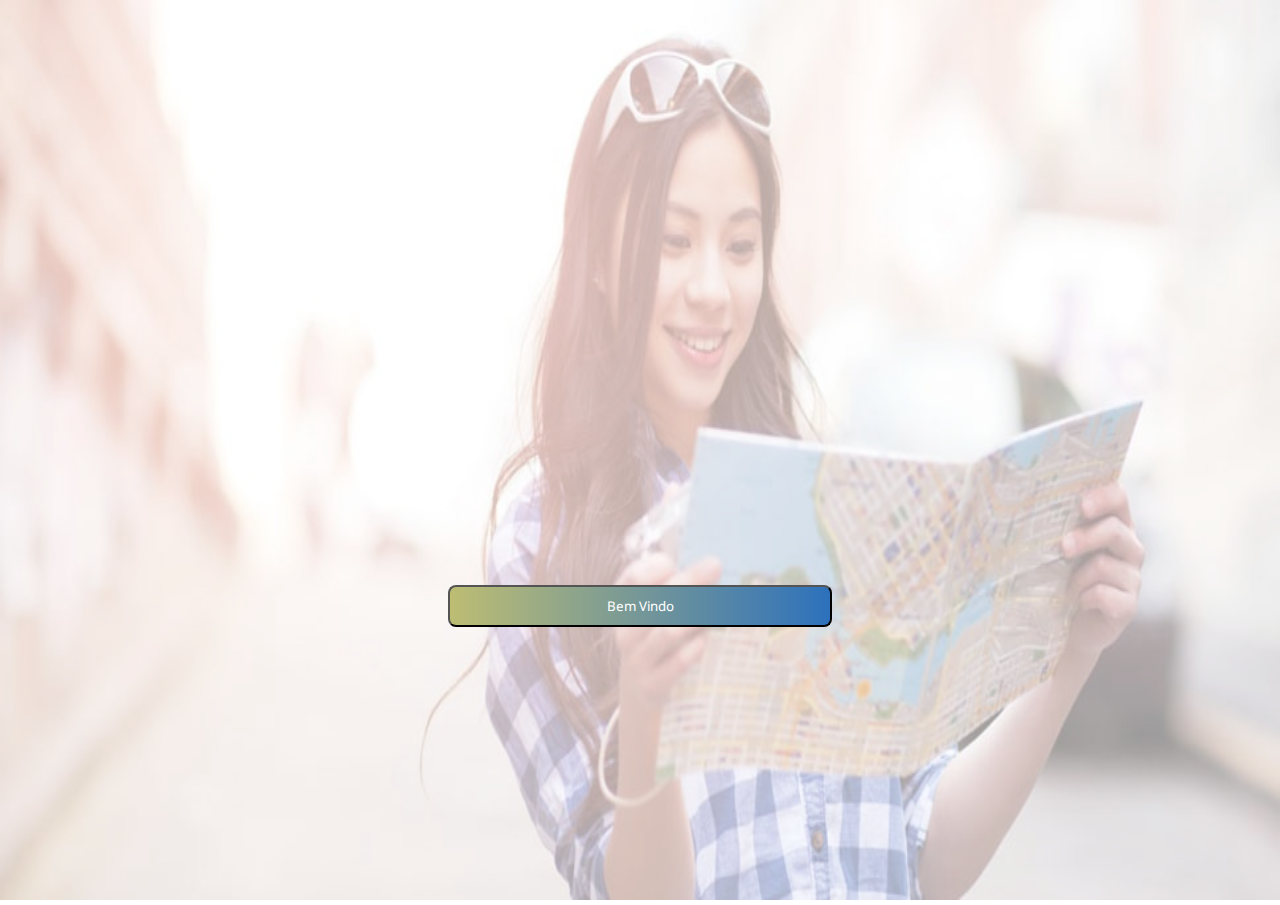
<file: index.html>
<!DOCTYPE html>
<html lang="pt-br">
<head>
    <meta charset="UTF-8">
    <meta http-equiv="X-UA-Compatible" content="IE=edge">
    <meta name="viewport" content="width=device-width, initial-scale=1.0">
    <link rel="stylesheet" href="style/index.css">
    <title>BEM VINDO</title>
</head>
<body>
   <div class="capa-bem-vindo">
       <img src="/img/capa.jpeg" alt="" >
  
        <button class="btn-bem-vindo" href="http://127.0.0.1:5500/cadastro.html">Bem Vindo</button>
    </div>
</body>
</html>
</file>
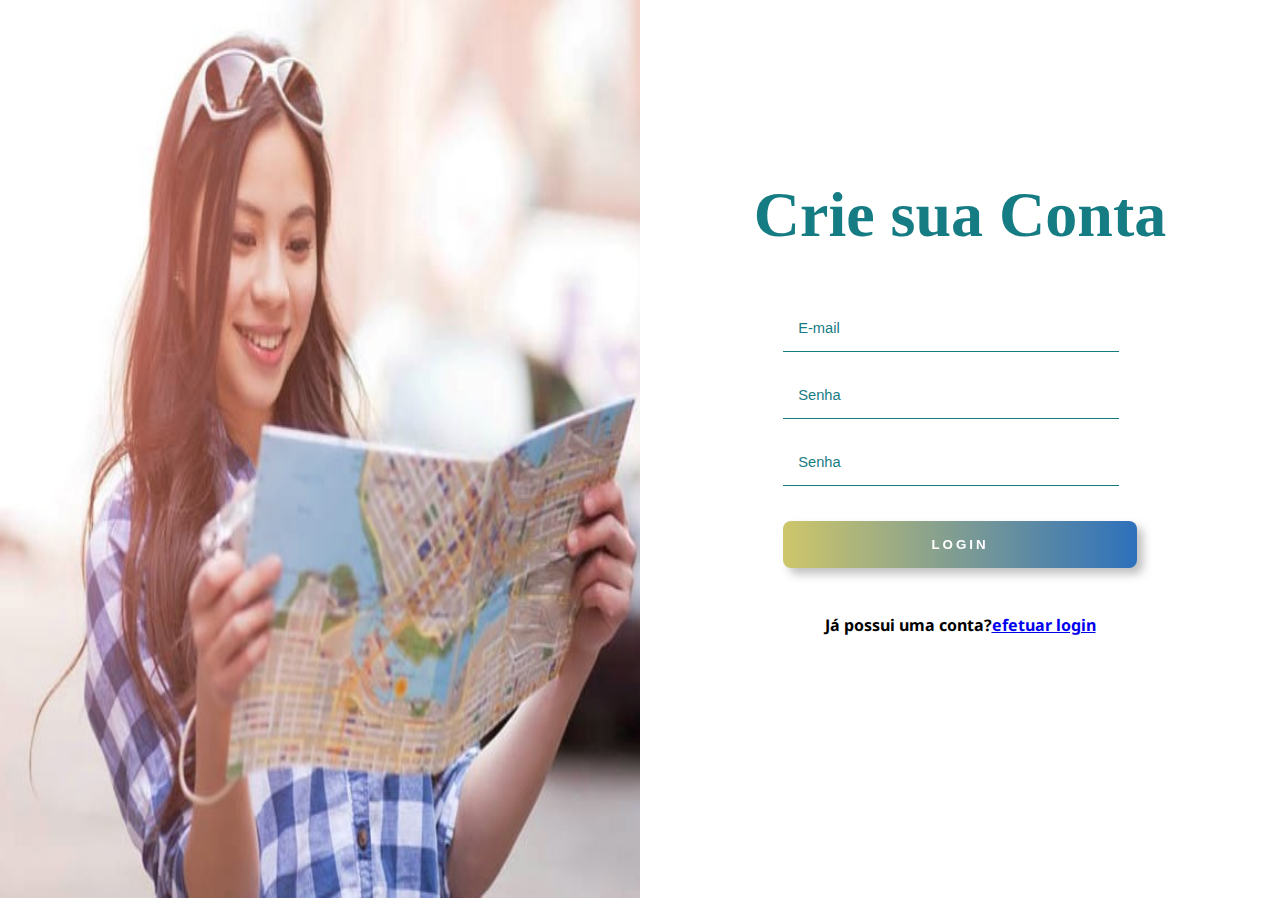
<file: cadastro.html>
<!DOCTYPE html>
<html lang="pt-br">
<head>
    <meta charset="UTF-8">
    <meta http-equiv="X-UA-Compatible" content="IE=edge">
    <meta name="viewport" content="width=device-width, initial-scale=1.0">
    
      <!--fontes de icones-->
  <link rel="stylesheet" href="https://stackpath.bootstrapcdn.com/font-awesome/4.7.0/css/font-awesome.min.css" >
    <!--link css-->
  <link rel="stylesheet" href="/style/cadastro.css">
    <link rel="stylesheet" href="https://cdn.linearicons.com/free/1.0.0/icon-font.min.css">
    
    <title>CADASTRO</title>
</head>
<body>
    
   <div class="main-loguin">
       <div class="left-login">
           <img src="/img/capa1.jpeg" class="left-login-image" alt="">
       </div>
       <div class="right-login">
           <div class="card-login">
               <h1>Crie sua Conta</h1>
           <div class="textfild">
               <label for="e-mail"></label>
               <input type="text" nome="e-mail" placeholder="E-mail">
           </div>
           <div class="textfild">
               <label for="password"></label>
               <input id="password" type="password" nome="password" placeholder="Senha">
               <span  id="visu" class="lnr lnr-eye"></span>  
           </div>
           <div class="textfild">
            <label for="password"></label>
            <input id="password2" type="password" nome="password" placeholder="Senha">
            <span  id="visu2" class="lnr lnr-eye"></span>  
        </div>
           <button class="btn-login">Login</button>
           <h4 class="efetuar-login">Já possui uma conta?<a href="http://127.0.0.1:5500/login.html">efetuar login</a></h4>
            </div>
            
       </div>
   </div>

   <script src="/js/script.js"></script>
</body>
</html>
</file>
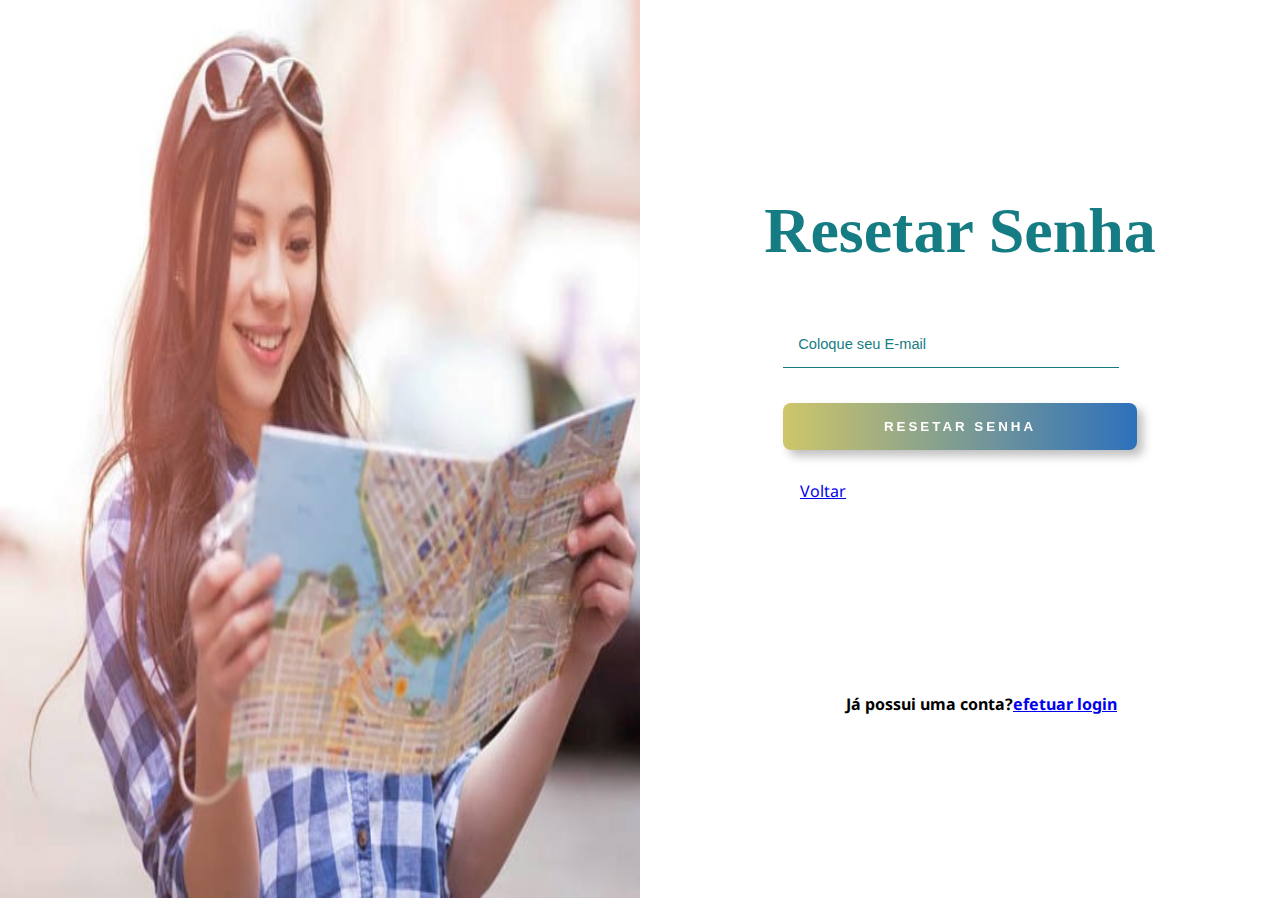
<file: reset.html>
<!DOCTYPE html>
<html lang="pt-br">
<head>
    <meta charset="UTF-8">
    <meta http-equiv="X-UA-Compatible" content="IE=edge">
    <meta name="viewport" content="width=device-width, initial-scale=1.0">
    
      <!--fontes de icones-->
  <link rel="stylesheet" href="https://stackpath.bootstrapcdn.com/font-awesome/4.7.0/css/font-awesome.min.css" >
    <!--link css-->
    <link rel="stylesheet" href="/style/reset.css">
    <link rel="stylesheet" href="https://cdn.linearicons.com/free/1.0.0/icon-font.min.css">
    
    <title>RESET SENHA</title>
</head>
<body>
    
   <div class="main-loguin">
       <div class="left-login">
           <img src="/img/capa1.jpeg" class="left-login-image" alt="">
       </div>
       <div class="right-login">
           <div class="card-login">
               <h1>Resetar Senha</h1>
           <div class="textfild">
               <label for="e-mail"></label>
               <input type="text" nome="e-mail" placeholder="Coloque seu E-mail">
           </div>
           <button class="btn-login">Resetar Senha</button>
            </div>
            <div class="final-login">
                <a href="http://127.0.0.1:5500/login.html">Voltar</a>
                <h4>Já possui uma conta?<a href="#">efetuar login</a></h4>
            </div>
       </div>
   </div>
</body>
</html>
</file>
<file: style/index.css>
@import url('https://fonts.googleapis.com/css2?family=Noto+Sans:wght@400;700&display=swap');


body{
    margin: 0;
    font-family: 'Noto Sans', sans-serif;
}

body * {
    box-sizing: border-box;
}
.capa-bem-vindo img{
    width: 100vw;
    height: 100vh;
    background-repeat: no-repeat;
    background-size: cover;
    box-sizing: border-box;
    opacity: 0.4;
}

.btn-bem-vindo {
    position: absolute;
    display: flex;
    width: 30%;
    padding: 10px 0px;
    margin:  -25% auto auto ;
    color: #ffffff;
    opacity: none;
    left: 35%;
    right: 100%;
    justify-content: center;
    background: linear-gradient(90deg, #BDBD73 0%, #2D71BC 100%);
    border-radius: 8px;
    font-family: 'Noto Sans', sans-serif;
    cursor: pointer;
}

@media only screen and (max-width: 600px) {
    .capa-bem-vindo img{
        width: 100%;
    }
    .btn-bem-vindo{
        display: flex;
        width: 30%;
        padding: 10px 0px;
        margin:  -50% auto auto ;
    }
}

@media only screen and (max-width: 200px) {
    .capa-bem-vindo img{
        width: 100%;
        height: auto;
    }
    .btn-bem-vindo{
        display: flex;
        width: 30%;
        padding: 10px 0px;
        margin:  -80% auto auto ;
    }
}
</file>
<file: style/cadastro.css>
@import url('https://fonts.googleapis.com/css2?family=Noto+Sans:wght@400;700&display=swap');


body{
    margin: 0;
    font-family: 'Noto Sans', sans-serif;
}

body * {
    box-sizing: border-box;
}

.main-loguin{
    width: 100vw;
    height: 100vh;
    display: flex;
    justify-content: center;
    align-items: center;
}

.left-login-image{
    width: 50vw;
    height: 100vh;
}

.right-login{
    width: 50vw;
    height: 30vw;
    display: flex;
    justify-content: center;
    align-items: center;
    flex-direction: column;
}

.right-login h1{
    font-size: 5vw;
    margin-top: -1em;
    font-family: 'Rubik One';
    font-style:normal;
    font-weight: 800;
    color: #167C83;
}

.card-login{
    width: 80%;
    display: flex;
    justify-content: center;
    align-items: center;
    flex-direction: column;
    padding: 30px 35px;
 
}

.textfild{
    width: 80%;
    display: flex;
    flex-direction: column;
    align-items: flex-start;
    justify-content: center;
    margin: 10px 0px;
}

.textfild input{
    width: 95%;
    border: none;
    border-bottom-style: solid;
    border-width: 1px;
    padding: 15px;
    color: #167C83;
    font-size: 11pt;
    outline: none;
}

.textfild input::placeholder{
    color:#167C83;
}

.lnr-eye {
    width: 10%;
    height: 0%;
    display: flex;
    align-items: flex-end;
    align-self: flex-end;
    color: #000000 ; 
    cursor: pointer;
}

.btn-login{
    width: 80%;
    padding: 16px 0px;
    margin: 25px 0;
    background: linear-gradient(90deg, #CEC66A 0%, #2D71BC 100%);
    border: none;
    border-radius:8px;
    text-transform: uppercase;
    font-weight: 800;
    letter-spacing: 3px;
    color: #ffffff;
    cursor: pointer;
    filter: drop-shadow(6px 6px 5px rgba(0, 0, 0, 0.25));
}

.efetuar-login{
    display: flex;
    align-items:  center;
    word-break: initial;
}

@media only screen and (max-width: 950px ){

    .card-login {
        width: 85%;
    }
    .esqueceu-senha{
        width: 70%;
    }
    .icons img{
        width: 30%;
        height: auto;
    }
}

@media only screen and (max-width: 1048px ){

    .card-login {
        width: 85%;
    }
    .esqueceu-senha{
        width: 70%;
    }
    .icons img{
        width: 30%;
        height: auto;
    }
    .efetuar-login{
        display: flex;
        align-items:  center;
        flex-direction: column;
    }
}

@media only screen and (max-width: 630px) {
    .main-loguin {
        flex-direction: column;
    }
    .left-login h1{
        display: none;
    }
    .left-login img{
        width: 50vw;
        height: auto;
    }

    .right-login h1{
        font-size: 20px;
    }

    .right-login{
        width: 100%;
        height: auto;
    }
    .card-login{
        width: 90%;
    }
    .icons img{
        width: 20vw;
        height: auto;
    }
    .esqueceu-senha{
        width: 90%;
    }
    .efetuar-login{
        display: flex;
        align-items:  center;
        flex-direction: column;
    }

}

@media only screen and (max-width: 400px) {
    .icons img{
        width: 30vw;
        height: auto;
    }
    .efetuar-login{
        display: flex;
        align-items:  center;
        flex-direction: column;
    }
}
</file>
